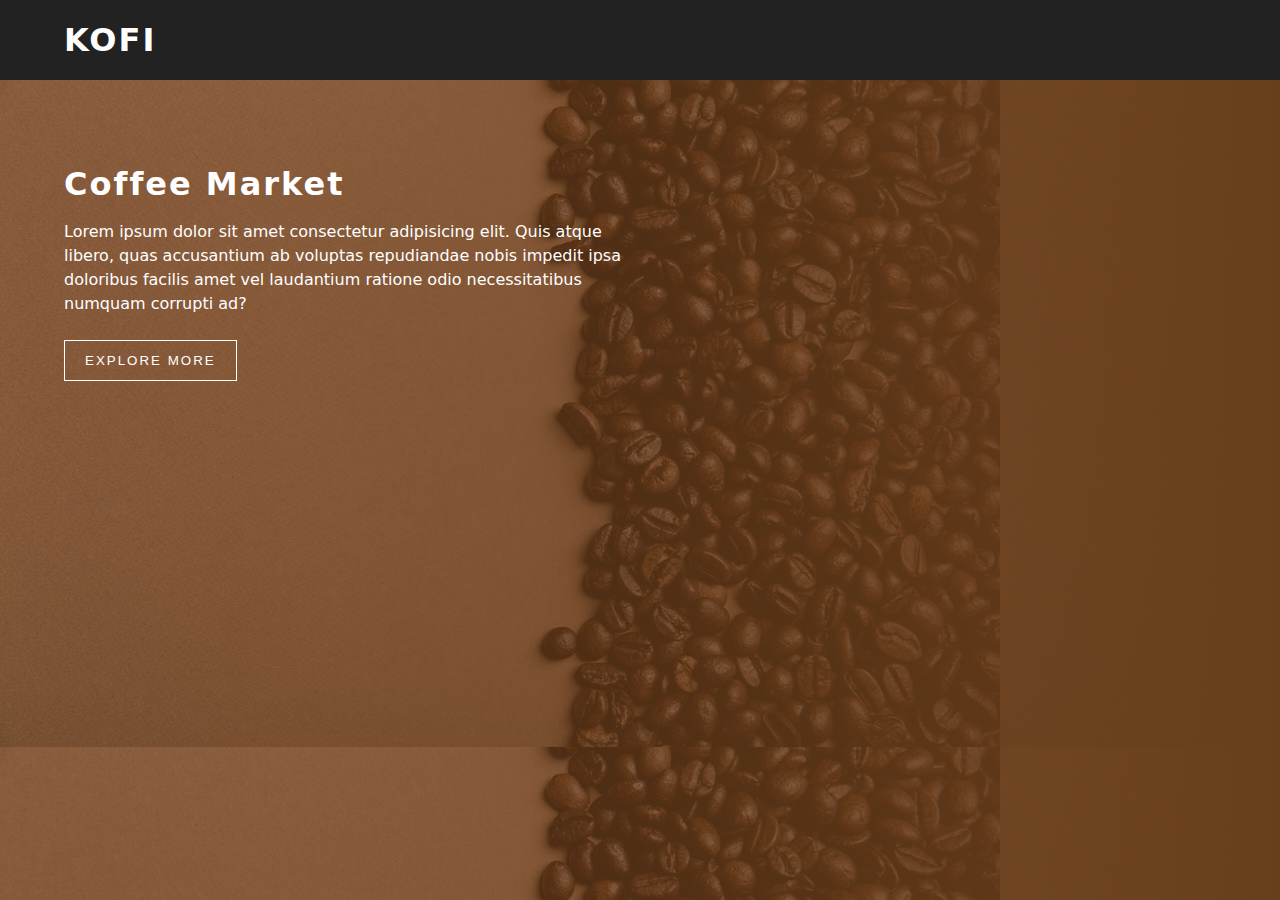
<file: index.html>
<!DOCTYPE html>
<html lang="en">
<head>
  <meta charset="UTF-8">
  <meta http-equiv="X-UA-Compatible" content="IE=edge">
  <meta name="viewport" content="width= device-width, initial-scale=1.0">
  <title>Document</title>
  <link rel="stylesheet" href="main.css">
</head>
<body>
  <div class="nav">
    <div class="nav-center">
      <span class="nav-title">kofi</span>
    </div>
  </div>

  <div class="hero">
    <div class="hero-center">
      <h1>coffee Market</h1>
      <p>Lorem ipsum dolor sit amet consectetur adipisicing elit. Quis atque libero, quas accusantium ab voluptas repudiandae nobis impedit ipsa doloribus facilis amet vel laudantium ratione odio necessitatibus numquam corrupti ad?</p>
      <button class="hero-btn">explore more</button>
    </div>
  </div>
</body>
</html>
</file>
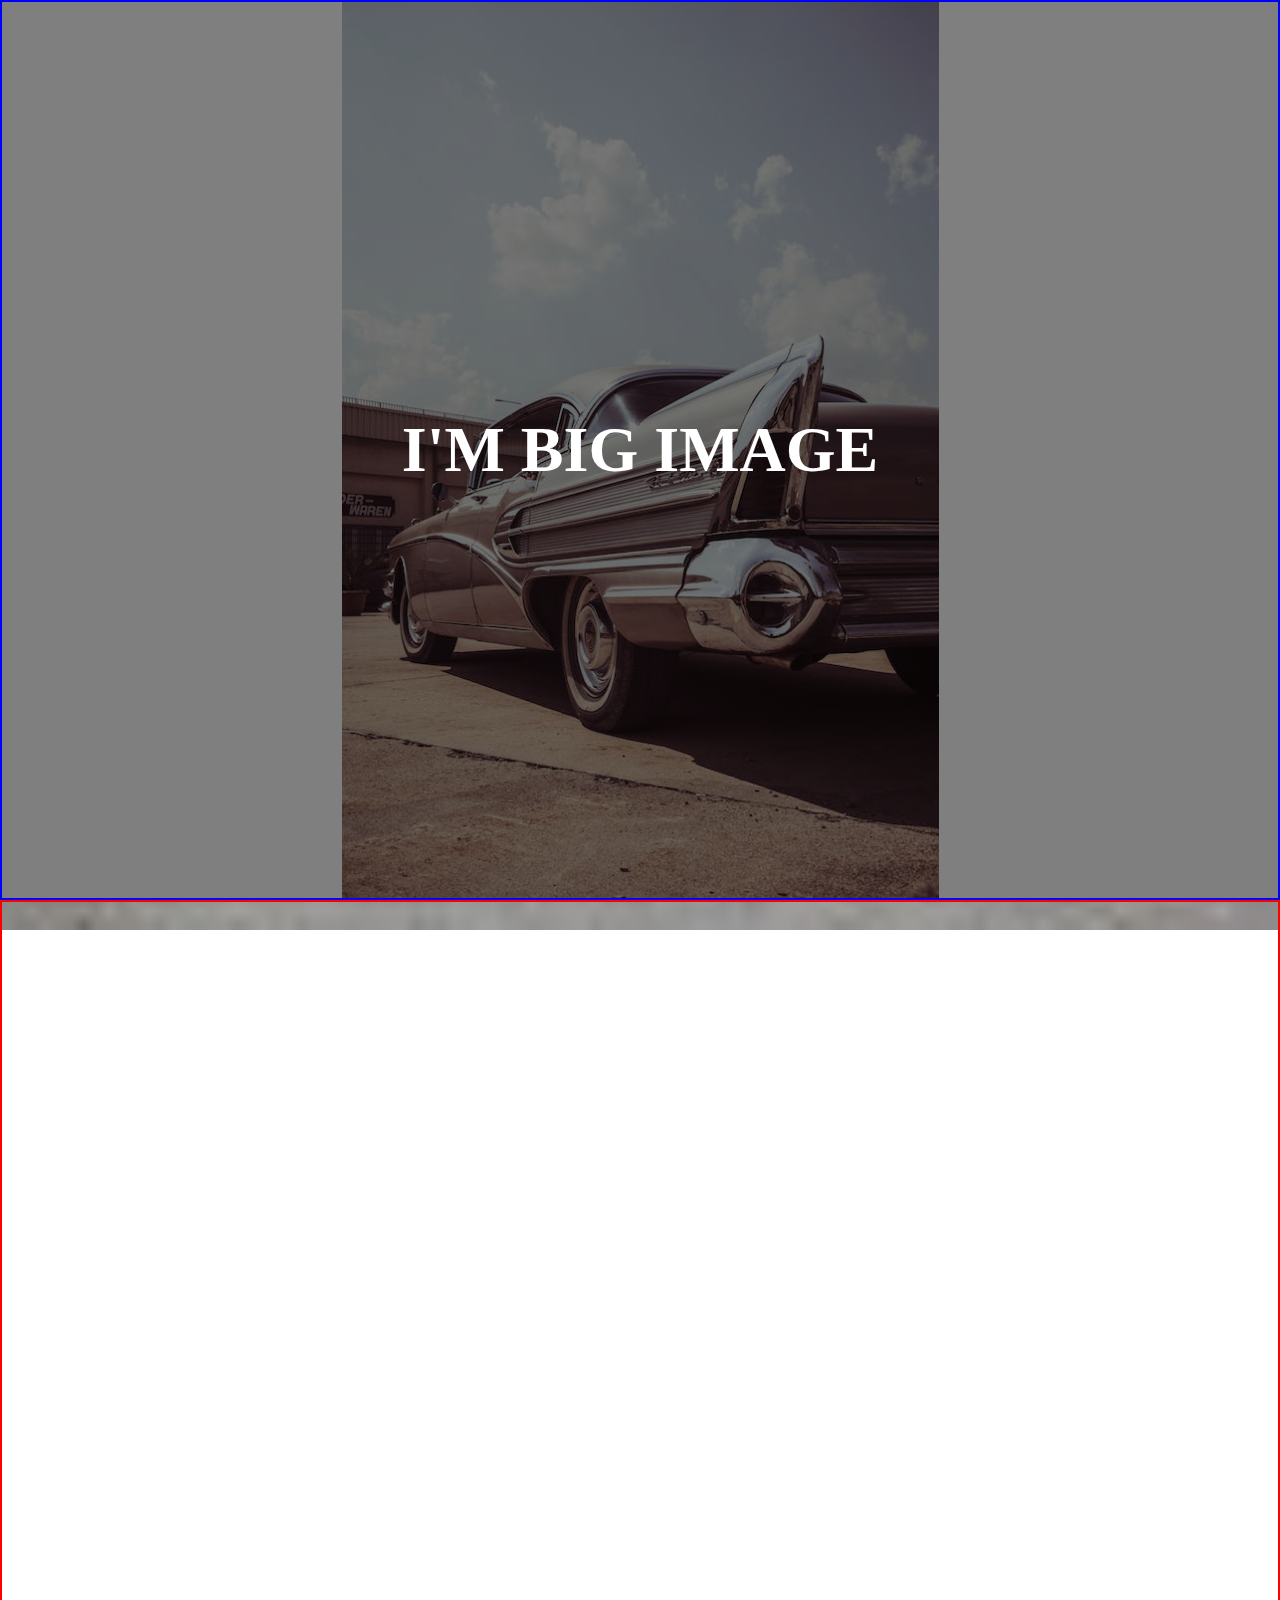
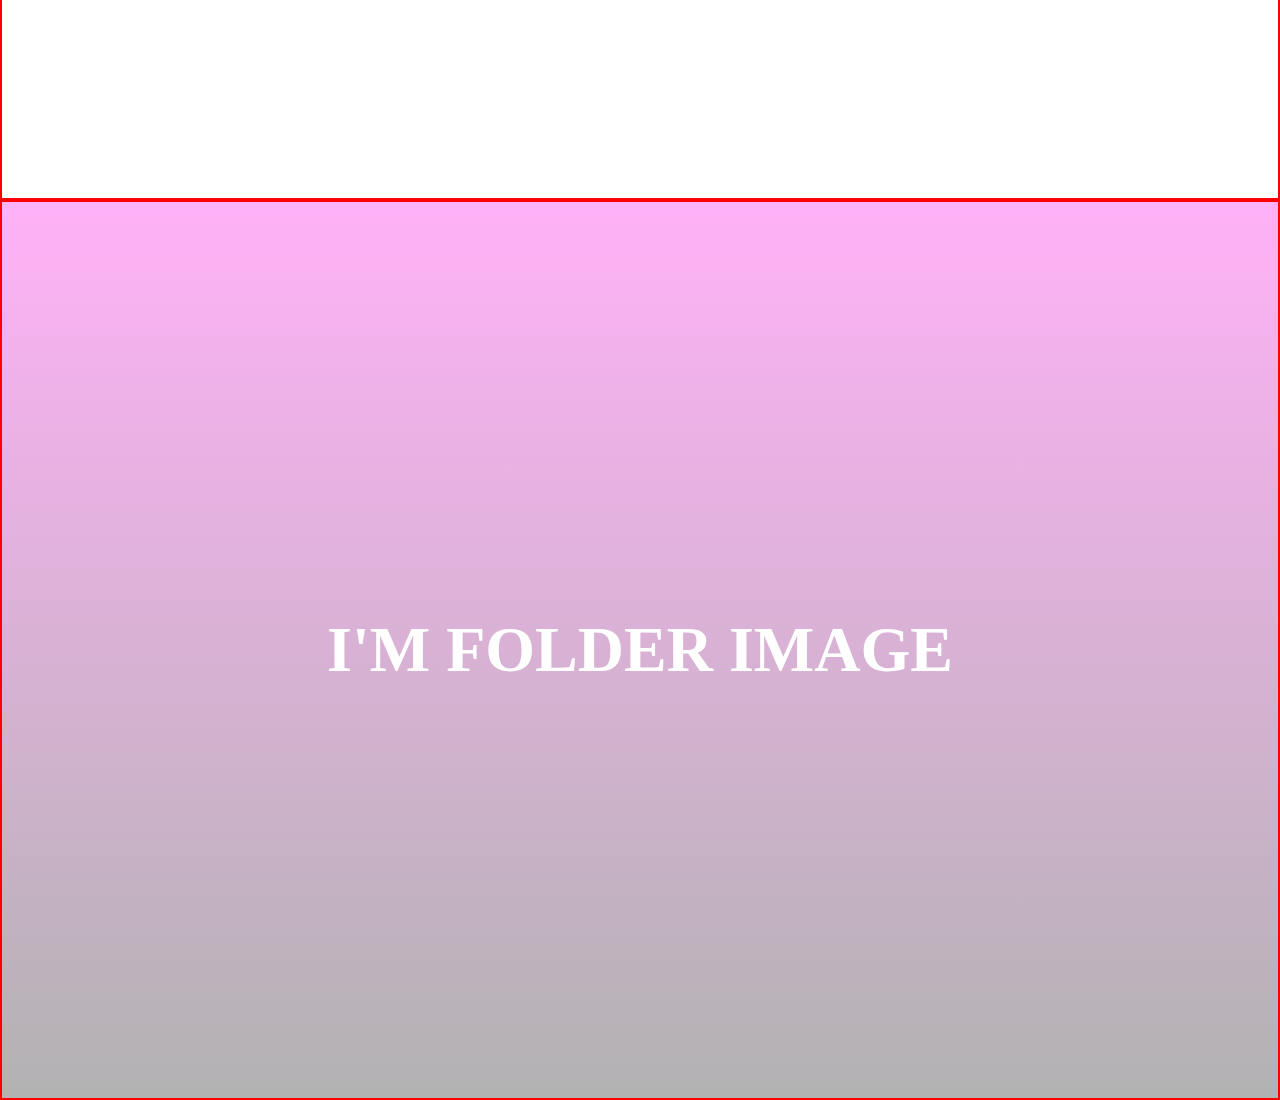
<file: linearGradient.html>
<!DOCTYPE html>
<html lang="en">
<head>
  <meta charset="UTF-8">
  <meta http-equiv="X-UA-Compatible" content="IE=edge">
  <meta name="viewport" content="width=device-width, initial-scale=1.0">
  <title>Document</title>
  <link rel="stylesheet" href="linearGradient.css">
</head>
<body>
  <div class="big-image">
    <h1>I'm big image</h1>
  </div>
  <div class="small-img">
  <h1>i'm small image</h1>
  </div>
 <div class="folder-img">
  <h1>I'm folder image</h1>
 </div>
</body>
</html>
</file>
<file: main.css>
*{
  margin: 0;
  padding: 0;
  box-sizing: border-box;
}
body{
  font-family: system-ui, -apple-system, BlinkMacSystemFont, 'Segoe UI', Roboto, Oxygen, Ubuntu, Cantarell, 'Open Sans', 'Helvetica Neue', sans-serif;
  line-height: 1.5;
}
 .nav{
 height: 5rem;
 background: #222;
 padding: 1rem 0;;
}

  .nav-title{
  font-size: 2rem;
  text-transform: uppercase;
  font-weight: 700;
  color: #fff;
  letter-spacing: 2px;
 }

  .nav-center{
  width: 90vw;
  max-width: 1170px;
  margin: 0 auto;
 }

.hero{
  background: linear-gradient(to right, rgba(105, 62,27, 0.5), 
   rgba(105, 62,27,1) ), url(./background.jpeg);
  min-height: calc(100vh - 5rem);
}
.hero-center{
  width: 90vw;
  max-width: 1170px;
  margin: 0 auto;
  padding: 5rem 0;
  color: #fff;

}
.hero-center h1{
   letter-spacing: 2px;
   text-transform: capitalize;
   margin-bottom: 0.75rem;
}
 .hero-center p{
  margin-bottom: 1.5rem;
  max-width: 35em;
 }

.hero-btn{
  background: transparent;
  border: 1px solid #fff;
  padding: 0.75rem 1.25rem;
  text-transform: uppercase;
  color: #fff;
  letter-spacing: 2px;
}
</file>
<file: linearGradient.css>
*{
margin: 0;
padding: 0;
box-sizing: border-box;
}

div{
height: 100vh;
color: white;
border: 2px solid red;
display: flex;
justify-content: center;
align-items: center;
font-size: 2rem;
text-transform:uppercase;
text-align: center;

}
.big-image{
  background: linear-gradient(rgba(0,0,0,0.5), rgba(0,0,0,0.5)), url(./big\ image.jpeg);
  background-repeat: no-repeat;
  background-size: contain;
  background-position: center;
 /* background-attachment: fixed;*/
  border: 2px solid blue;

}

.small-img{
  background: url(small\ image.jpeg);
  background-repeat: no-repeat;
  background-size: cover;
  background-position: center;
  background-attachment: fixed;

}

.folder-img{
  background:linear-gradient(
     to top, 
  rgba(0,0,0,0.3),
  rgba(255,100,239,0.5)
  ), 
  url("./folder\ image.webp") center/cover no-repeat fixed;
}
</file>
